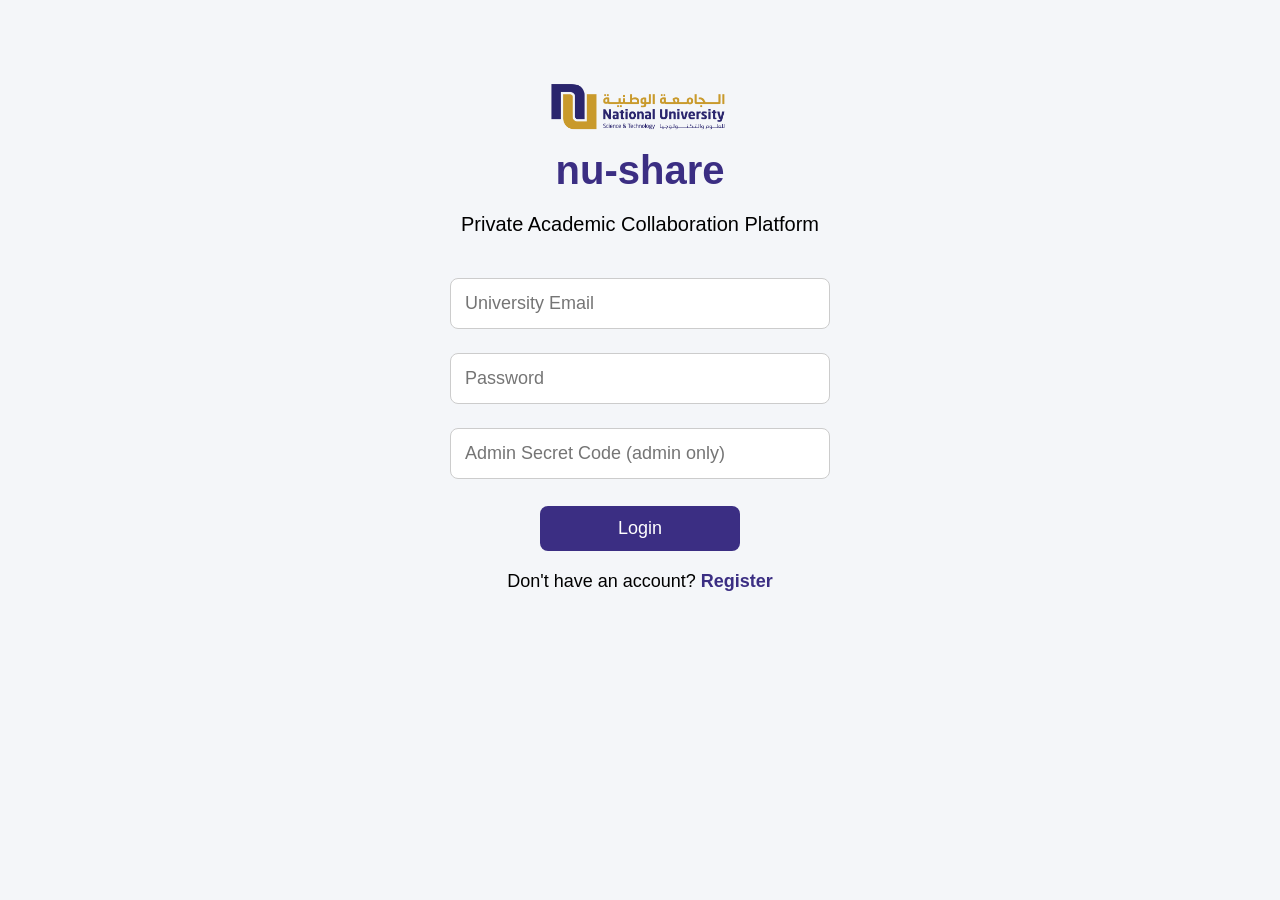
<file: index.html>
<!DOCTYPE html>
<html lang="en">
<head>
<meta charset="UTF-8">
<title>NU Share Dashboard</title>
<meta name="viewport" content="width=device-width, initial-scale=1.0">
<meta name="apple-mobile-web-app-capable" content="yes">
<meta name="apple-mobile-web-app-title" content="NU Share">
<link rel="apple-touch-icon" href="images/icon.png">
<link rel="stylesheet" href="style.css">
</head>
<body onload="initUser(); checkAdmin(); loadTheme(); loadNotif();">

<div class="topbar">
    <div class="left-side">
        <div class="profile">
            <img src="images/profile.png" class="avatar" alt="User">
            <div class="user-info">
                <div id="username"></div>
                <div id="role"></div>
            </div>
        </div>
        <div class="notif" onclick="go('notifications.html')">🔔 <span id="notifCount">0</span></div>
    </div>

    <div class="center-logo">
        <img src="images/nulogo.png" class="logo" alt="NU Logo">
    </div>

    <div class="right-side">
        <button class="dark-btn" type="button" onclick="toggleDarkMode()">🌙</button>
        <button class="logout-btn" type="button" onclick="logout()">🚪 Logout</button>
    </div>
</div>

<div class="container">
    <div class="title-box">
    <img src="images/icon.png" class="title-logo" alt="Logo">
    <h1>NU Share</h1>
</div>
    <div class="small">Welcome to Student Platform</div>

    <div class="card" onclick="openPage('NU-Share.html')">🎒 NU Share</div>
    <div class="card" onclick="openPage('announcements.html')">📢 Announcements</div>
    <div class="card" onclick="openPage('communities.html')">💬 Communities</div>
    <div class="card" onclick="openPage('needhelp.html')">📚 Need Help</div>
    <div class="card" onclick="openPage('knowledge.html')">📘 Knowledge</div>
    <div class="card" onclick="openPage('location.html')">📍 Location</div>
    <div class="card" onclick="openPage('seniors.html')">🎓 Senior Students Advice</div>
    

    <div class="card" id="adminPanel" style="display:none;" onclick="openPage('admin.html')">
        ⚙️ Admin Panel
    </div>
</div>

<div class="bottom-nav">
    <a href="index.html">🏠<span>Home</span></a>
    <a href="needhelp.html">📚<span>Help</span></a>
    <a href="NU-Share.html">🎒<span>Items</span></a>
    <a href="communities.html">💬<span>Chat</span></a>
    <a href="profile.html">👤<span>Profile</span></a>
</div>

<script src="script.js"></script>
</body>
</html>
</file>
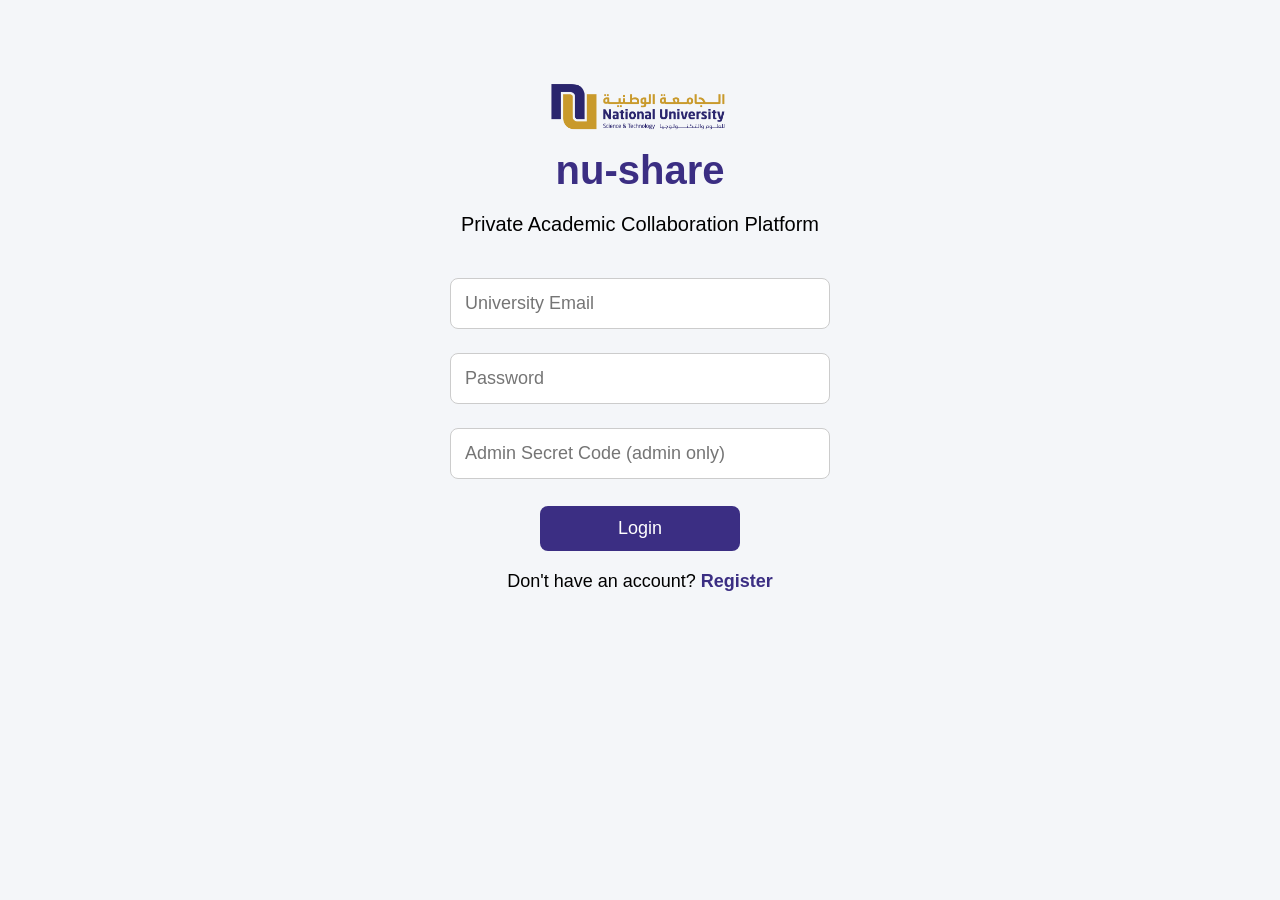
<file: admin.html>
<!DOCTYPE html>
<html lang="en">
<head>
<meta charset="UTF-8">
<meta name="viewport" content="width=device-width, initial-scale=1.0">
<title>Admin Panel</title>
<link rel="stylesheet" href="style.css">
</head>
<body onload="loadAdmin(); loadTheme();">

<div class="topbar">
    <div class="left-side">
        <div class="profile">
            <img src="images/profile.png" class="avatar" alt="Admin Avatar">
            <div class="user-info">
                <div id="username"></div>
                <div id="role"></div>
            </div>
        </div>
    </div>

    <div class="center-logo">
        <img src="images/nulogo.png" class="logo" alt="NU Logo">
    </div>

    <div class="right-side">
        <button class="logout-btn" type="button" onclick="logout()">🚪 Logout</button>
    </div>
</div>

<div class="container">
    <h1>🛡 Admin Panel</h1>
    <p id="adminName"></p>

    <h3>Users</h3>
    <div id="usersList"></div>
</div>

<div class="bottom-nav">
    <a href="index.html">🏠<span>Home</span></a>
    <a href="needhelp.html">📚<span>Help</span></a>
    <a href="NU-Share.html">🎒<span>Items</span></a>
    <a href="communities.html">💬<span>Chat</span></a>
    <a href="profile.html">👤<span>Profile</span></a>
</div>

<script src="script.js"></script>
</body>
</html>
</file>
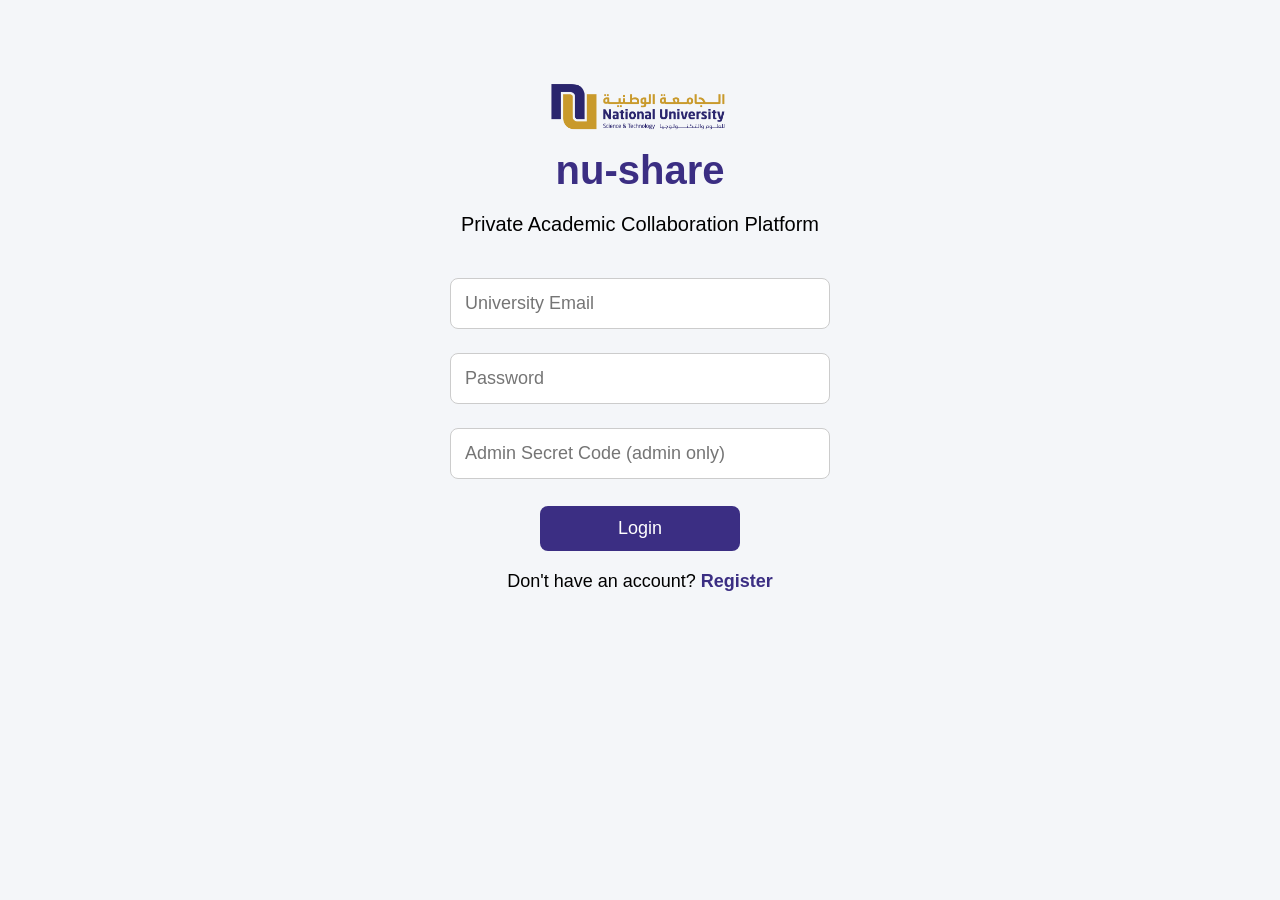
<file: announcements.html>
<!DOCTYPE html>
<html lang="en">
<head>
<meta charset="UTF-8">
<meta name="viewport" content="width=device-width, initial-scale=1.0">
<title>Announcements</title>
<link rel="stylesheet" href="style.css">
</head>
<body onload="initAnnouncements(); loadTheme(); loadNotif();">

<div class="topbar">
    <div class="left-side">
        <div class="profile">
            <img src="images/profile.png" class="avatar" alt="User">
            <div class="user-info">
                <div id="username"></div>
                <div id="role"></div>
            </div>
        </div>
        <div class="notif" onclick="go('notifications.html')">🔔 <span id="notifCount">0</span></div>
    </div>

    <div class="center-logo">
        <img src="images/nulogo.png" class="logo" alt="NU Logo">
    </div>

    <div class="right-side">
        <button class="logout-btn" type="button" onclick="logout()">🚪 Logout</button>
    </div>
</div>

<div class="notify" id="notify"></div>

<div class="container">
    <h2>📢 Announcements</h2>

    <div class="actions" style="justify-content:center;">
        <button type="button" onclick="setFilter('all')">All</button>
        <button type="button" onclick="setFilter('exam')">📚 Exam</button>
        <button type="button" onclick="setFilter('event')">🎉 Event</button>
        <button type="button" onclick="setFilter('important')">⚠ Important</button>
    </div>

    <div class="box">
        <input id="text" placeholder="Write announcement...">
        <select id="type">
            <option value="exam">📚 Exam</option>
            <option value="event">🎉 Event</option>
            <option value="important">⚠ Important</option>
        </select>
        <button type="button" onclick="addAnnouncement()">Post</button>
    </div>

    <div id="list"></div>
</div>

<div class="bottom-nav">
    <a href="index.html">🏠<span>Home</span></a>
    <a href="needhelp.html">📚<span>Help</span></a>
    <a href="NU-Share.html">🎒<span>Items</span></a>
    <a href="communities.html">💬<span>Chat</span></a>
    <a href="profile.html">👤<span>Profile</span></a>
</div>

<script src="script.js"></script>
<script>
let currentFilter = "all";

function initAnnouncements() {
    let user = requireUser();
    if (!user) return;

    document.getElementById("username").innerText = user.name;
    document.getElementById("role").innerText = user.role;
    displayAnnouncements();
}

function showNotify(msg) {
    let n = document.getElementById("notify");
    n.innerText = msg;
    n.style.display = "block";

    setTimeout(function() {
        n.style.display = "none";
    }, 2500);
}

function addAnnouncement() {
    let user = getCurrentUser();

    if (!user || user.role !== "admin") {
        alert("Only admin can post announcements!");
        return;
    }

    let text = document.getElementById("text").value.trim();
    let type = document.getElementById("type").value;

    if (text === "") {
        alert("Please write announcement!");
        return;
    }

    let arr = JSON.parse(localStorage.getItem("ann")) || [];

    arr.unshift({
        text: text,
        type: type,
        user: user.name,
        time: new Date().toLocaleString()
    });

    localStorage.setItem("ann", JSON.stringify(arr));
    addNotification("New announcement added");
    document.getElementById("text").value = "";
    showNotify("📢 New announcement added!");
    displayAnnouncements();
}

function displayAnnouncements() {
    let arr = JSON.parse(localStorage.getItem("ann")) || [];
    let list = document.getElementById("list");
    let user = getCurrentUser();

    list.innerHTML = "";

    let filtered = arr.filter(function(a) {
        return currentFilter === "all" ? true : a.type === currentFilter;
    });

    if (filtered.length === 0) {
        list.innerHTML = `<div class="empty-msg">No announcements found.</div>`;
        return;
    }

    filtered.forEach(function(a) {
        let originalIndex = arr.indexOf(a);
        let tagText = a.type === "exam" ? "📚 Exam" : a.type === "event" ? "🎉 Event" : "⚠ Important";

        list.innerHTML += `
            <div class="announcement-card">
                <span class="tag ${a.type}">${tagText}</span>
                <div><b>${a.user}</b></div>
                <div class="meta">${a.time}</div>
                <p>${a.text}</p>
                ${(a.user === user.name || user.role === "admin") ? `<div class="actions"><button type="button" class="delete-btn" onclick="deleteAnnouncement(${originalIndex})">Delete</button></div>` : ""}
            </div>
        `;
    });
}

function deleteAnnouncement(i) {
    let arr = JSON.parse(localStorage.getItem("ann")) || [];
    let user = getCurrentUser();

    if (arr[i].user !== user.name && user.role !== "admin") {
        alert("Access denied!");
        return;
    }

    arr.splice(i, 1);
    localStorage.setItem("ann", JSON.stringify(arr));
    showNotify("Deleted successfully");
    displayAnnouncements();
}

function setFilter(type) {
    currentFilter = type;
    displayAnnouncements();
}
</script>
</body>
</html>
</file>
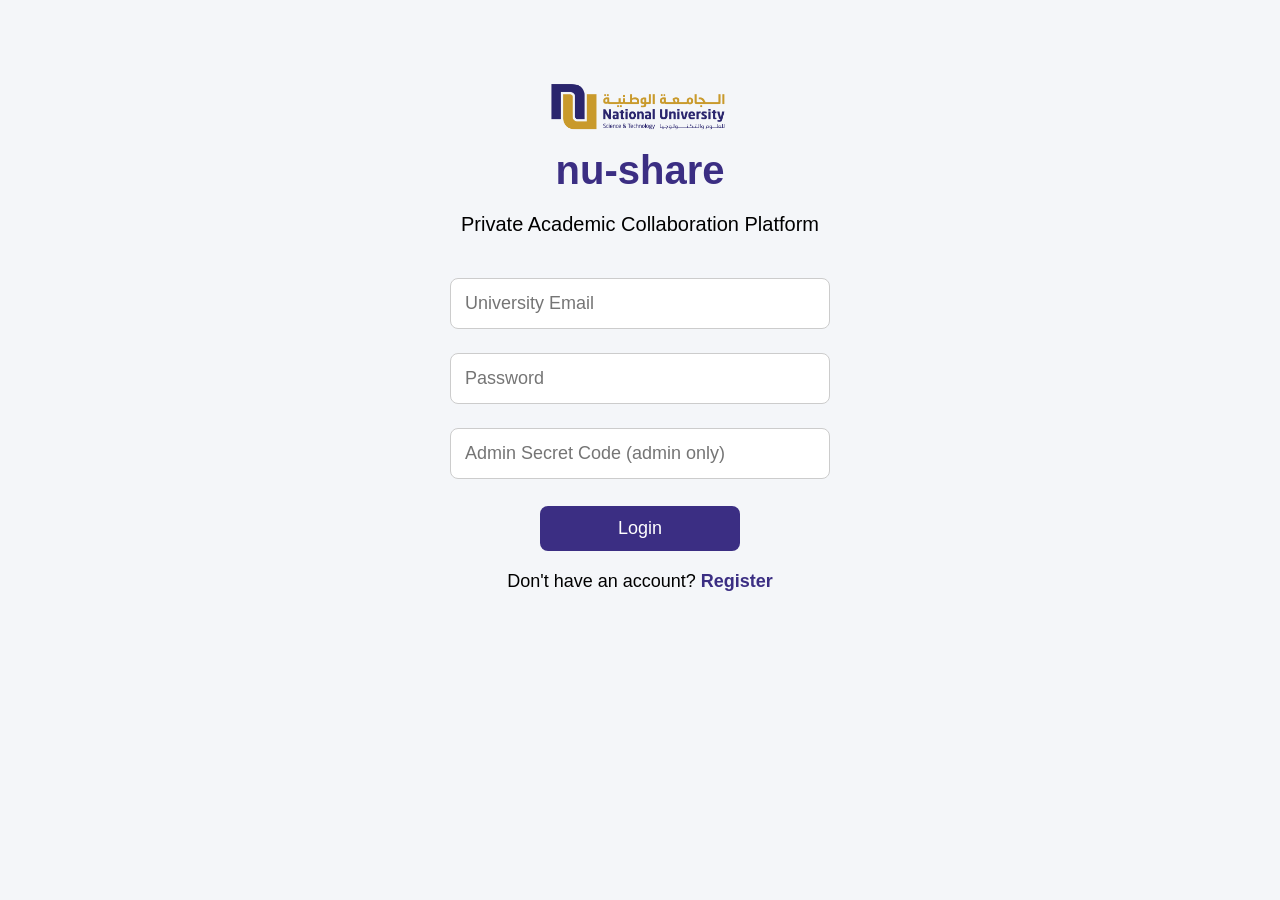
<file: communities.html>
<!DOCTYPE html>
<html lang="en">
<head>
<meta charset="UTF-8">
<meta name="viewport" content="width=device-width, initial-scale=1.0">
<title>Communities</title>
<link rel="stylesheet" href="style.css">
</head>
<body onload="initCommunities(); loadTheme(); loadNotif();">

<div class="topbar">
    <div class="left-side">
        <div class="profile">
            <img src="images/profile.png" class="avatar" alt="User Avatar">
            <div class="user-info">
                <div id="username"></div>
                <div id="role"></div>
            </div>
        </div>
        <div class="notif" onclick="go('notifications.html')">🔔 <span id="notifCount">0</span></div>
    </div>
    <div class="center-logo">
        <img src="images/nulogo.png" class="logo" alt="NU Logo">
    </div>
    <div class="right-side">
        <button class="logout-btn" onclick="logout()">🚪 Logout</button>
    </div>
</div>

<div class="container">
    <h2>💬 Communities</h2>
    <div class="community-list">
        <div class="group" onclick="openCommunity('ITMB')">📘 ITMB</div>
        <div class="group" onclick="openCommunity('Engineering')">⚙️ Engineering</div>
        <div class="group" onclick="openCommunity('AI')">🤖 Artificial Intelligence - AI</div>
    </div>
</div>

<div class="bottom-nav">
    <a href="index.html">🏠<span>Home</span></a>
    <a href="needhelp.html">📚<span>Help</span></a>
    <a href="NU-Share.html">🎒<span>Items</span></a>
    <a href="communities.html">💬<span>Chat</span></a>
    <a href="profile.html">👤<span>Profile</span></a>
</div>

<script src="script.js"></script>
<script>
function initCommunities() {
    let user = requireUser();
    if (!user) return;
    document.getElementById("username").innerText = user.name;
    document.getElementById("role").innerText = user.role;
}

function openCommunity(name) {
    localStorage.setItem("community", name);
    window.location.href = "community.html";
}
</script>
</body>
</html>
</file>
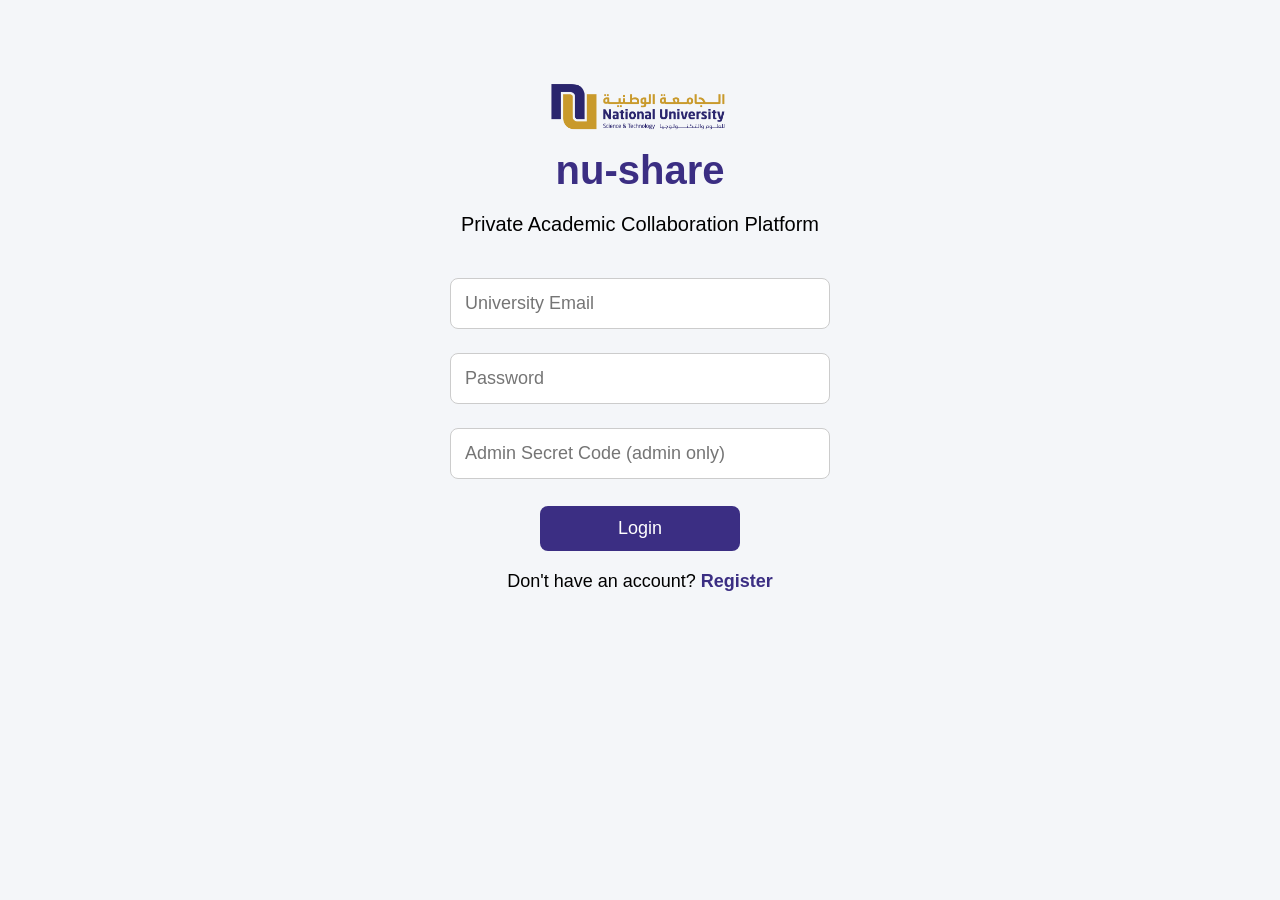
<file: community.html>
<!DOCTYPE html>
<html lang="en">
<head>
<meta charset="UTF-8">
<meta name="viewport" content="width=device-width, initial-scale=1.0">
<title>Community Chat</title>
<link rel="stylesheet" href="style.css">
</head>
<body onload="initCommunity(); loadTheme();">

<div class="topbar">
    <div class="left-side">
        <div class="profile">
            <img src="images/profile.png" class="avatar" alt="User Avatar">
            <div class="user-info">
                <div id="username"></div>
                <div id="role"></div>
            </div>
        </div>
    </div>

    <div class="center-logo">
        <img src="images/nulogo.png" class="logo" alt="NU Logo">
    </div>

    <div class="right-side">
        <button class="logout-btn" type="button" onclick="logout()">🚪 Logout</button>
    </div>
</div>

<div class="container" style="padding-bottom:150px;">
    <h2 id="title"></h2>
    <div id="chat"></div>
</div>

<div class="chat-input-bar">
    <input id="msg" placeholder="Write message...">
    <button type="button" onclick="sendMessage()">Send</button>
</div>

<div class="bottom-nav">
    <a href="index.html">🏠<span>Home</span></a>
    <a href="needhelp.html">📚<span>Help</span></a>
    <a href="NU-Share.html">🎒<span>Items</span></a>
    <a href="communities.html">💬<span>Chat</span></a>
    <a href="profile.html">👤<span>Profile</span></a>
</div>

<script src="script.js"></script>
<script>
let community = "";
let replyIndex = null;

function initCommunity() {
    let user = requireUser();
    if (!user) return;

    community = localStorage.getItem("community");

    if (!community) {
        alert("No community selected!");
        window.location.href = "communities.html";
        return;
    }

    document.getElementById("username").innerText = user.name;
    document.getElementById("role").innerText = user.role;
    document.getElementById("title").innerText = community + " Community";

    displayMessages();
}

function sendMessage() {
    let msgInput = document.getElementById("msg");
    let text = msgInput.value.trim();
    if (text === "") return;

    let user = getCurrentUser();
    let msgs = JSON.parse(localStorage.getItem(community)) || [];

    msgs.push({
        user: user.name,
        text: text,
        time: new Date().toLocaleString(),
        likes: 0,
        reply: replyIndex !== null ? msgs[replyIndex].text : null
    });

    replyIndex = null;
    localStorage.setItem(community, JSON.stringify(msgs));
    msgInput.value = "";
    displayMessages();
}

function displayMessages() {
    let msgs = JSON.parse(localStorage.getItem(community)) || [];
    let chat = document.getElementById("chat");
    let user = getCurrentUser();

    chat.innerHTML = "";

    if (msgs.length === 0) {
        chat.innerHTML = `<div class="empty-msg">No messages yet.</div>`;
        return;
    }

    msgs.forEach(function(m, i) {
        chat.innerHTML += `
            <div class="msg">
                ${m.reply ? `<div class="meta" style="color:yellow;">↪ Reply: ${m.reply}</div>` : ""}
                <b>${m.user}</b>
                <div class="meta">${m.time}</div>
                <div>${m.text}</div>
                <div>❤️ ${m.likes}</div>

                <div class="actions">
                    <button type="button" onclick="likeMessage(${i})">Like</button>
                    <button type="button" onclick="replyMessage(${i})">Reply</button>
                    ${(m.user === user.name || user.role === "admin") ? `<button type="button" onclick="editMessage(${i})">Edit</button>` : ""}
                    ${(m.user === user.name || user.role === "admin") ? `<button type="button" class="delete-btn" onclick="deleteMessage(${i})">Delete</button>` : ""}
                </div>
            </div>
        `;
    });
}

function likeMessage(i) {
    let msgs = JSON.parse(localStorage.getItem(community)) || [];
    msgs[i].likes++;
    localStorage.setItem(community, JSON.stringify(msgs));
    displayMessages();
}

function deleteMessage(i) {
    let msgs = JSON.parse(localStorage.getItem(community)) || [];
    let user = getCurrentUser();

    if (msgs[i].user !== user.name && user.role !== "admin") {
        alert("Access denied!");
        return;
    }

    msgs.splice(i, 1);
    localStorage.setItem(community, JSON.stringify(msgs));
    displayMessages();
}

function editMessage(i) {
    let msgs = JSON.parse(localStorage.getItem(community)) || [];
    let user = getCurrentUser();

    if (msgs[i].user !== user.name && user.role !== "admin") {
        alert("Access denied!");
        return;
    }

    let newText = prompt("Edit message:", msgs[i].text);

    if (newText && newText.trim() !== "") {
        msgs[i].text = newText.trim();
        localStorage.setItem(community, JSON.stringify(msgs));
        displayMessages();
    }
}

function replyMessage(i) {
    let msgs = JSON.parse(localStorage.getItem(community)) || [];
    replyIndex = i;
    alert("Replying to: " + msgs[i].text);
}
</script>
</body>
</html>
</file>
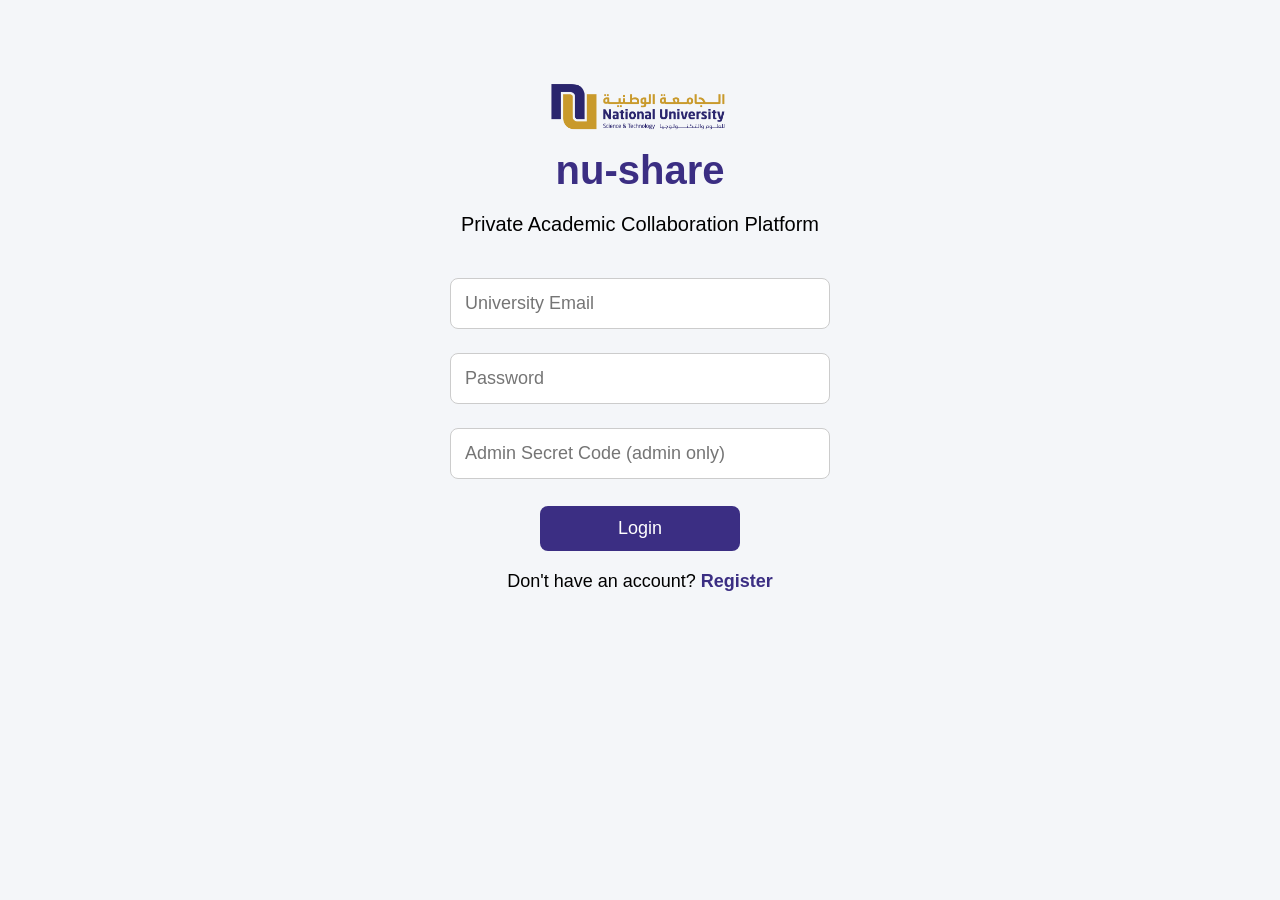
<file: knowledge.html>
<!DOCTYPE html>
<html lang="en">
<head>
<meta charset="UTF-8">
<meta name="viewport" content="width=device-width, initial-scale=1.0">
<title>Knowledge Sharing</title>
<link rel="stylesheet" href="style.css">
</head>
<body onload="initKnowledgePage(); loadTheme(); loadNotif();">

<div class="topbar">
    <div class="left-side">
        <div class="profile">
            <img src="images/profile.png" class="avatar" alt="User">
            <div class="user-info">
                <div id="username"></div>
                <div id="role"></div>
            </div>
        </div>
        <div class="notif" onclick="go('notifications.html')">🔔 <span id="notifCount">0</span></div>
    </div>

    <div class="center-logo">
        <img src="images/nulogo.png" class="logo" alt="Logo">
    </div>

    <div class="right-side">
        <button class="logout-btn" type="button" onclick="logout()">🚪 Logout</button>
    </div>
</div>

<div class="container">
    <h2>🤝 Knowledge Sharing</h2>

    <div class="box">
        <input type="text" id="title" placeholder="Share notes or subject name">
        <input type="file" id="fileInput">
        <button type="button" onclick="addKnowledgeItem()">Share</button>
    </div>

    <div id="list"></div>
</div>

<div class="bottom-nav">
    <a href="index.html">🏠<span>Home</span></a>
    <a href="needhelp.html">📚<span>Help</span></a>
    <a href="NU-Share.html">🎒<span>Items</span></a>
    <a href="communities.html">💬<span>Chat</span></a>
    <a href="profile.html">👤<span>Profile</span></a>
</div>

<script src="script.js"></script>
<script>
let fileData = "";
let fileName = "";

function initKnowledgePage() {
    let user = requireUser();
    if (!user) return;

    document.getElementById("username").innerText = user.name;
    document.getElementById("role").innerText = user.role;

    document.getElementById("fileInput").addEventListener("change", function(e) {
        let file = e.target.files[0];
        if (!file) return;

        fileName = file.name;

        let reader = new FileReader();
        reader.onload = function() {
            fileData = reader.result;
        };
        reader.readAsDataURL(file);
    });

    displayKnowledgeItems();
}

function addKnowledgeItem() {
    let title = document.getElementById("title").value.trim();

    if (title === "" || !fileData) {
        alert("Please enter title and choose a file!");
        return;
    }

    let user = getCurrentUser();
    let items = JSON.parse(localStorage.getItem("knowledge")) || [];

    items.unshift({
        title: title,
        file: fileData,
        name: fileName,
        user: user.name,
        time: new Date().toLocaleString()
    });

    localStorage.setItem("knowledge", JSON.stringify(items));
    addNotification("New knowledge file shared");
    document.getElementById("title").value = "";
    document.getElementById("fileInput").value = "";
    fileData = "";
    fileName = "";
    displayKnowledgeItems();
}

function displayKnowledgeItems() {
    let items = JSON.parse(localStorage.getItem("knowledge")) || [];
    let user = getCurrentUser();
    let list = document.getElementById("list");

    list.innerHTML = "";

    if (items.length === 0) {
        list.innerHTML = `<div class="empty-msg">No shared files yet.</div>`;
        return;
    }

    items.forEach(function(item, i) {
        list.innerHTML += `
            <div class="knowledge-item">
                <div><b>📚 ${item.title}</b></div>
                <div class="meta">
                    👤 ${item.user}<br>
                    🕒 ${item.time}<br>
                    📄 ${item.name}
                </div>
                <a class="file-link" href="${item.file}" download="${item.name}">📂 Download File</a>
                ${(item.user === user.name || user.role === "admin") ? `<div class="actions"><button type="button" class="delete-btn" onclick="deleteKnowledgeFile(${i})">Delete</button></div>` : ""}
            </div>
        `;
    });
}

function deleteKnowledgeFile(i) {
    let items = JSON.parse(localStorage.getItem("knowledge")) || [];
    let user = getCurrentUser();

    if (items[i].user !== user.name && user.role !== "admin") {
        alert("Access denied!");
        return;
    }

    items.splice(i, 1);
    localStorage.setItem("knowledge", JSON.stringify(items));
    displayKnowledgeItems();
}
</script>
</body>
</html>
</file>
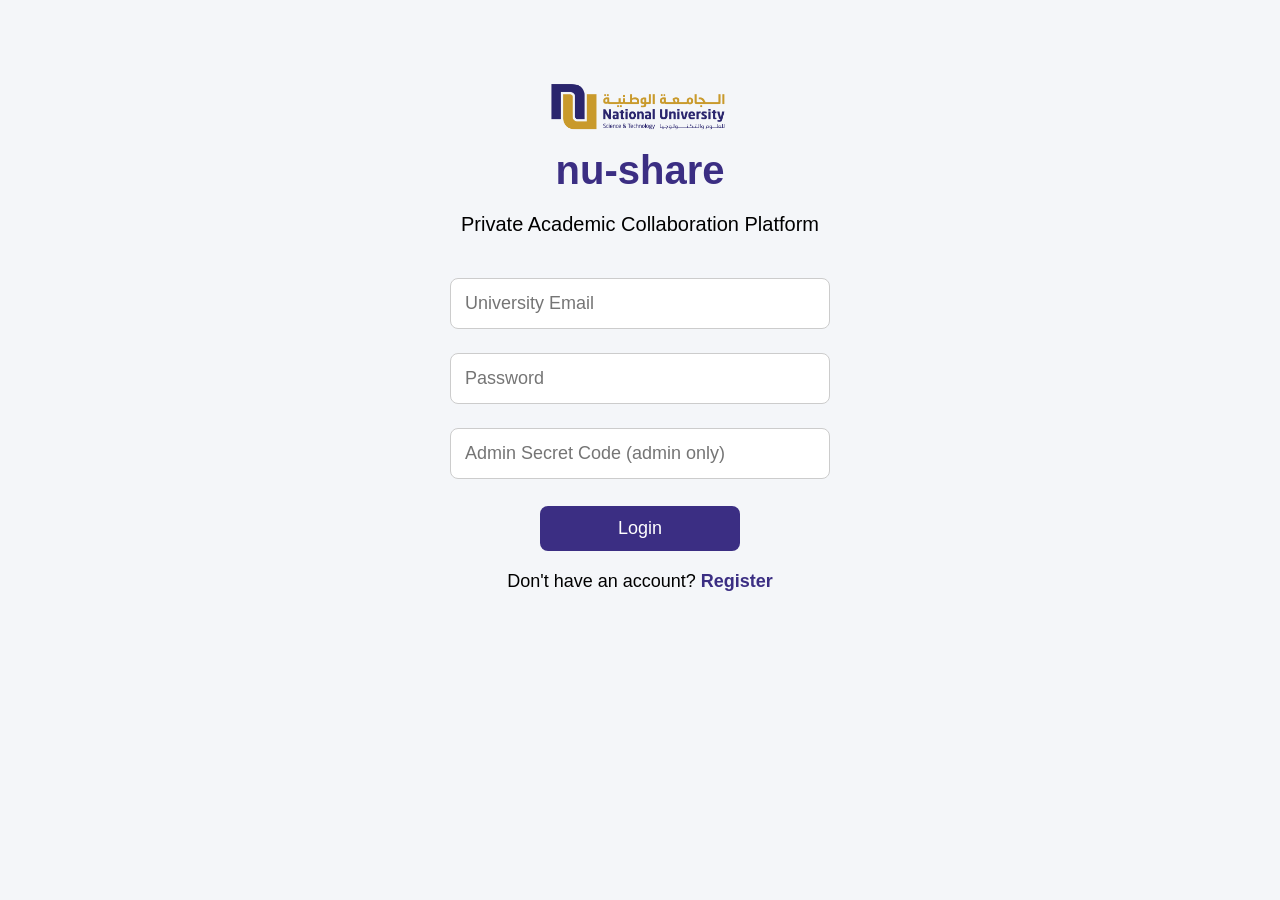
<file: location.html>
<!DOCTYPE html>
<html lang="en">
<head>
<meta charset="UTF-8">
<meta name="viewport" content="width=device-width, initial-scale=1.0">
<title>NU Share - Location</title>
<link rel="stylesheet" href="style.css">
</head>
<body onload="initLocationPage(); loadTheme();">

<div class="topbar">
    <div class="left-side">
        <div class="profile">
            <img src="images/profile.png" class="avatar" alt="User Avatar">
            <div class="user-info">
                <div id="username"></div>
                <div id="role"></div>
            </div>
        </div>
    </div>
    <div class="center-logo">
        <img src="images/nulogo.png" class="logo" alt="NU Logo">
    </div>
    <div class="right-side">
        <button class="logout-btn" onclick="logout()">🚪 Logout</button>
    </div>
</div>

<div class="container">
    <h2>📍 University Location</h2>

    <div class="location-card">
        <h3>🏫 National University</h3>
        <iframe
            src="https://www.google.com/maps?q=National%20University%20of%20Science%20and%20Technology%20Oman&output=embed"
            style="width:100%; height:300px; border:none; border-radius:15px; margin-top:10px;">
        </iframe>
        <div class="actions">
            <button onclick="openMap()">📍 Open in Google Maps</button>
        </div>
    </div>
</div>

<div class="bottom-nav">
    <a href="index.html">🏠<span>Home</span></a>
    <a href="needhelp.html">📚<span>Help</span></a>
    <a href="NU-Share.html">🎒<span>Items</span></a>
    <a href="communities.html">💬<span>Chat</span></a>
    <a href="profile.html">👤<span>Profile</span></a>
</div>

<script src="script.js"></script>
<script>
function initLocationPage() {
    let user = requireUser();
    if (!user) return;
    document.getElementById("username").innerText = user.name;
    document.getElementById("role").innerText = user.role;
}

function openMap() {
    window.open("https://www.google.com/maps?q=National+University+of+Science+and+Technology+Oman");
}
</script>
</body>
</html>
</file>
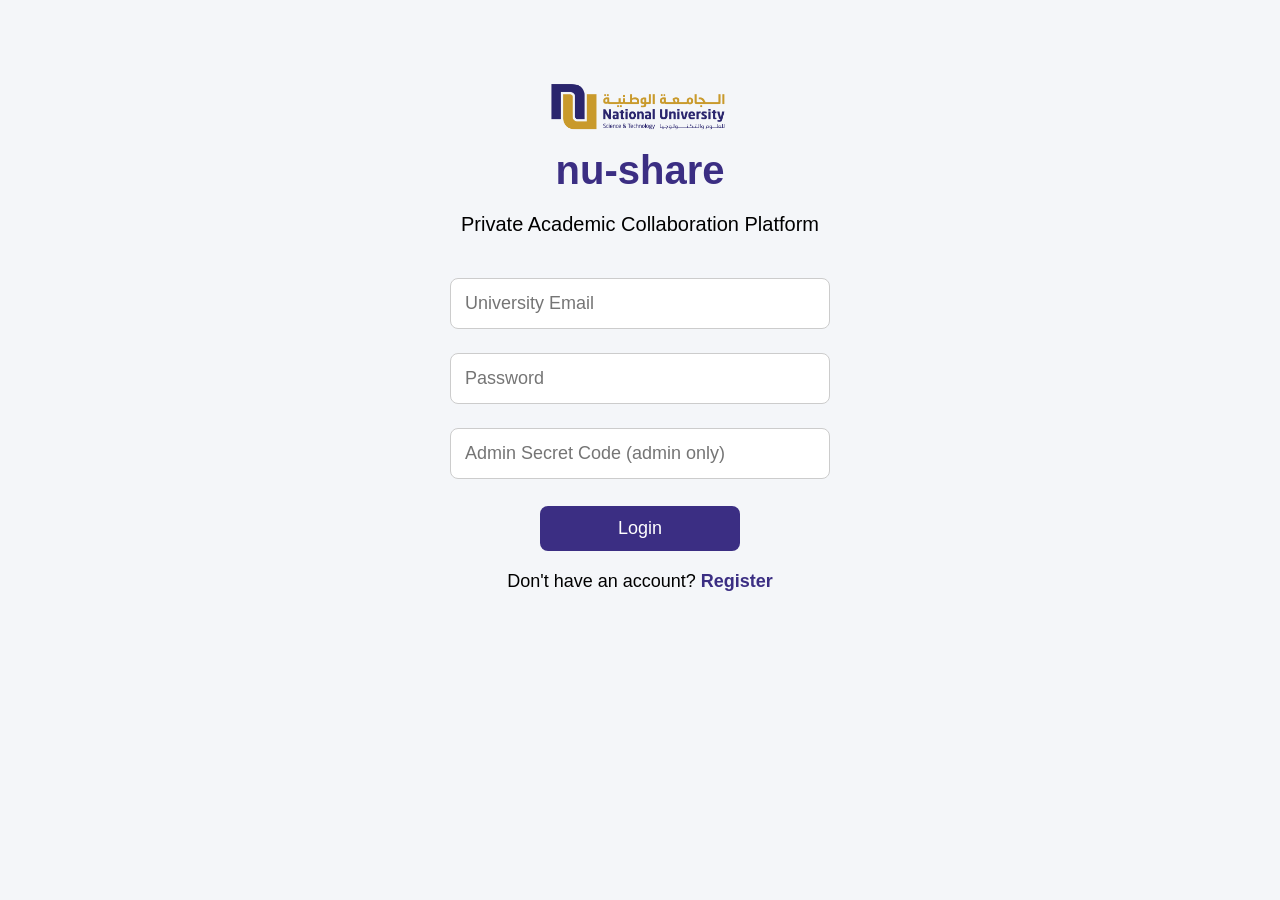
<file: login.html>
<!DOCTYPE html>
<html lang="en">
<head>
<meta charset="UTF-8">
<meta name="viewport" content="width=device-width, initial-scale=1.0">
<title>NU-Share Login</title>
<meta name="apple-mobile-web-app-capable" content="yes">
<meta name="apple-mobile-web-app-title" content="NU Share">
<link rel="apple-touch-icon" href="images/icon.png">
<link rel="stylesheet" href="auth.css">
</head>
<body>

<div class="container">
    <img src="images/nulogo.png" class="logo" alt="Logo">

    <h1 class="title">nu-share</h1>
    <p class="subtitle">Private Academic Collaboration Platform</p>

    <div class="form-box">
        <input type="email" id="email" placeholder="University Email">
        <input type="password" id="password" placeholder="Password">

        <input type="password" id="adminCode" placeholder="Admin Secret Code (admin only)">

        <button type="button" onclick="login()">Login</button>
    </div>

    <p class="register">
        Don't have an account?
        <a href="register.html">Register</a>
    </p>
</div>

<script src="script.js"></script>
</body>
</html>
</file>
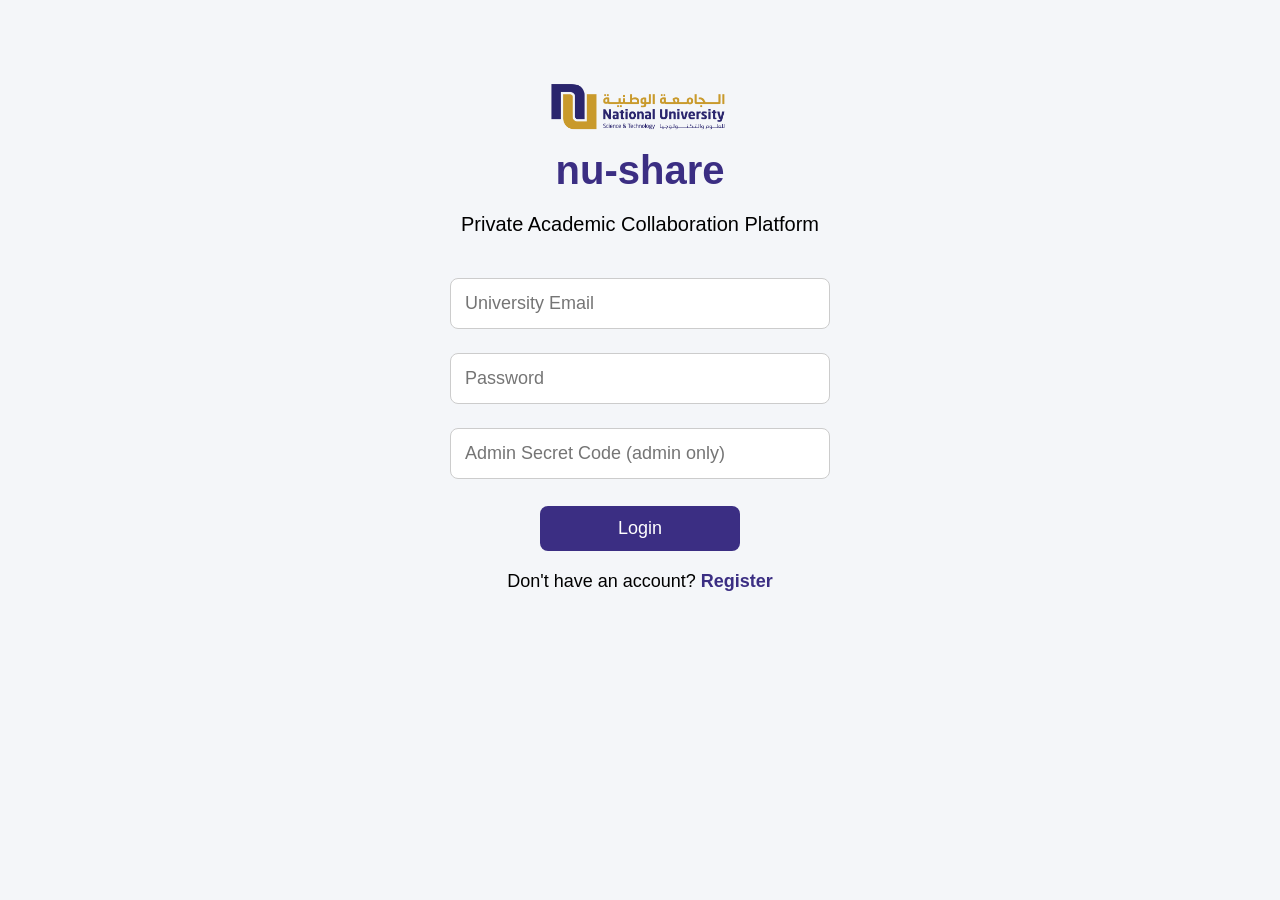
<file: needhelp.html>
<!DOCTYPE html>
<html lang="en">
<head>
<meta charset="UTF-8">
<meta name="viewport" content="width=device-width, initial-scale=1.0">
<title>Need Help</title>
<link rel="stylesheet" href="style.css">
</head>
<body onload="initNeedHelp(); loadTheme(); loadNotif();">

<div class="topbar">
    <div class="left-side">
        <div class="profile">
            <img src="images/profile.png" class="avatar" alt="User">
            <div class="user-info">
                <div id="username"></div>
                <div id="role"></div>
            </div>
        </div>
        <div class="notif" onclick="go('notifications.html')">🔔 <span id="notifCount">0</span></div>
    </div>

    <div class="center-logo">
        <img src="images/nulogo.png" class="logo" alt="Logo">
    </div>

    <div class="right-side">
        <button class="logout-btn" type="button" onclick="logout()">🚪 Logout</button>
    </div>
</div>

<div class="container">
    <h2>📚 Need Help</h2>

    <div class="box">
        <input id="postInput" placeholder="What do you need help with?">
        <button type="button" onclick="addPost()">Post</button>
    </div>

    <div id="posts"></div>
</div>

<div class="bottom-nav">
    <a href="index.html">🏠<span>Home</span></a>
    <a href="needhelp.html">📚<span>Help</span></a>
    <a href="NU-Share.html">🎒<span>Items</span></a>
    <a href="communities.html">💬<span>Chat</span></a>
    <a href="profile.html">👤<span>Profile</span></a>
</div>

<script src="script.js"></script>
<script>
function initNeedHelp() {
    let user = requireUser();
    if (!user) return;

    document.getElementById("username").innerText = user.name;
    document.getElementById("role").innerText = user.role;

    displayPosts();
}

function addPost() {
    let input = document.getElementById("postInput");
    let text = input.value.trim();

    if (text === "") {
        alert("Please write something first!");
        return;
    }

    let user = getCurrentUser();
    let posts = JSON.parse(localStorage.getItem("posts")) || [];

    posts.unshift({
        text: text,
        likes: 0,
        user: user.name,
        time: new Date().toLocaleString(),
        comments: []
    });

    localStorage.setItem("posts", JSON.stringify(posts));
    addNotification("New help post added");
    input.value = "";
    displayPosts();
}

function displayPosts() {
    let posts = JSON.parse(localStorage.getItem("posts")) || [];
    let container = document.getElementById("posts");
    let currentUser = getCurrentUser();

    container.innerHTML = "";

    if (posts.length === 0) {
        container.innerHTML = `<div class="empty-msg">No posts yet.</div>`;
        return;
    }

    posts.forEach(function(p, i) {
        let commentsHTML = "";

        p.comments.forEach(function(c) {
            commentsHTML += `<div class="meta">💬 <b>${c.user}</b>: ${c.text}</div>`;
        });

        container.innerHTML += `
            <div class="post">
                <div><b>${p.user}</b></div>
                <div class="time">${p.time}</div>
                <p>${p.text}</p>
                <div>❤️ ${p.likes}</div>

                <div class="actions">
                    <button type="button" class="like" onclick="likePost(${i})">Like</button>
                    ${(p.user === currentUser.name || currentUser.role === "admin") ? `<button type="button" class="delete-btn" onclick="deletePost(${i})">Delete</button>` : ""}
                </div>

                <div class="actions">
                    <input id="c-${i}" placeholder="Write comment">
                    <button type="button" onclick="addComment(${i})">Send</button>
                </div>

                ${commentsHTML}
            </div>
        `;
    });
}

function likePost(i) {
    let posts = JSON.parse(localStorage.getItem("posts")) || [];
    posts[i].likes++;
    localStorage.setItem("posts", JSON.stringify(posts));
    displayPosts();
}

function deletePost(i) {
    let posts = JSON.parse(localStorage.getItem("posts")) || [];
    let user = getCurrentUser();

    if (posts[i].user !== user.name && user.role !== "admin") {
        alert("Access denied!");
        return;
    }

    posts.splice(i, 1);
    localStorage.setItem("posts", JSON.stringify(posts));
    displayPosts();
}

function addComment(i) {
    let input = document.getElementById("c-" + i);
    let text = input.value.trim();

    if (text === "") return;

    let posts = JSON.parse(localStorage.getItem("posts")) || [];
    let user = getCurrentUser();

    posts[i].comments.push({
        text: text,
        user: user.name
    });

    localStorage.setItem("posts", JSON.stringify(posts));
    input.value = "";
    displayPosts();
}
</script>
</body>
</html>
</file>
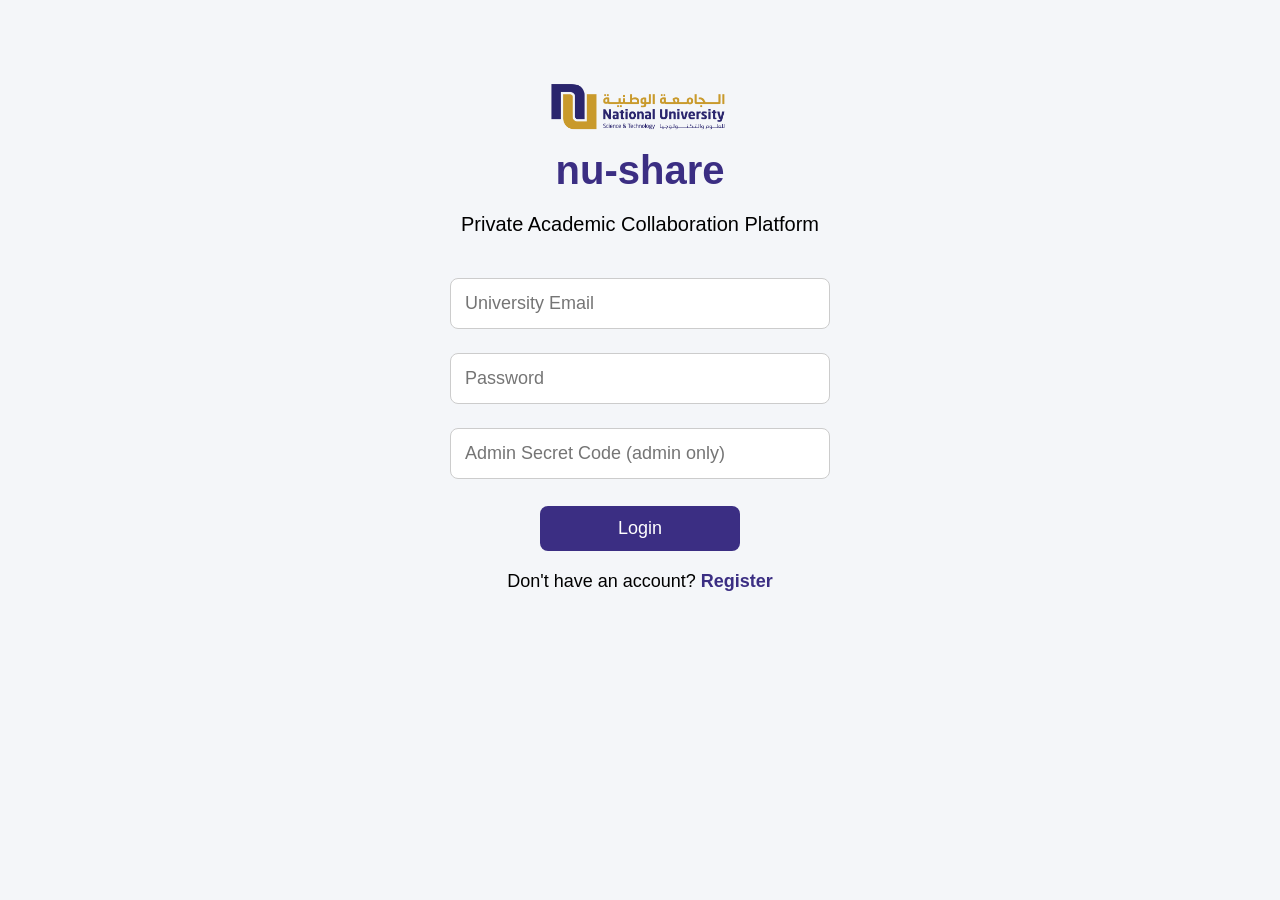
<file: notifications.html>
<!DOCTYPE html>
<html lang="en">
<head>
<meta charset="UTF-8">
<meta name="viewport" content="width=device-width, initial-scale=1.0">
<title>Notifications</title>
<link rel="stylesheet" href="style.css">
</head>
<body onload="initNotifications(); loadTheme();">

<div class="topbar">
    <div class="left-side">
        <div class="profile">
            <img src="images/profile.png" class="avatar" alt="User Avatar">
            <div class="user-info">
                <div id="username"></div>
                <div id="role"></div>
            </div>
        </div>
    </div>
    <div class="center-logo">
        <img src="images/nulogo.png" class="logo" alt="NU Logo">
    </div>
    <div class="right-side">
        <button class="logout-btn" onclick="logout()">🚪 Logout</button>
    </div>
</div>

<div class="container">
    <h2>🔔 Notifications</h2>
    <div id="list"></div>
</div>

<div class="bottom-nav">
    <a href="index.html">🏠<span>Home</span></a>
    <a href="needhelp.html">📚<span>Help</span></a>
    <a href="NU-Share.html">🎒<span>Items</span></a>
    <a href="communities.html">💬<span>Chat</span></a>
    <a href="profile.html">👤<span>Profile</span></a>
</div>

<script src="script.js"></script>
<script>
function initNotifications() {
    let user = requireUser();
    if (!user) return;

    document.getElementById("username").innerText = user.name;
    document.getElementById("role").innerText = user.role;

    let noti = JSON.parse(localStorage.getItem("notifications")) || [];
    let list = document.getElementById("list");
    list.innerHTML = "";

    if (noti.length === 0) {
        list.innerHTML = `<div class="empty-msg">No notifications yet.</div>`;
        return;
    }

    noti.forEach(function(n) {
        list.innerHTML += `<div class="notify-card">${n}</div>`;
    });
}
</script>
</body>
</html>
</file>
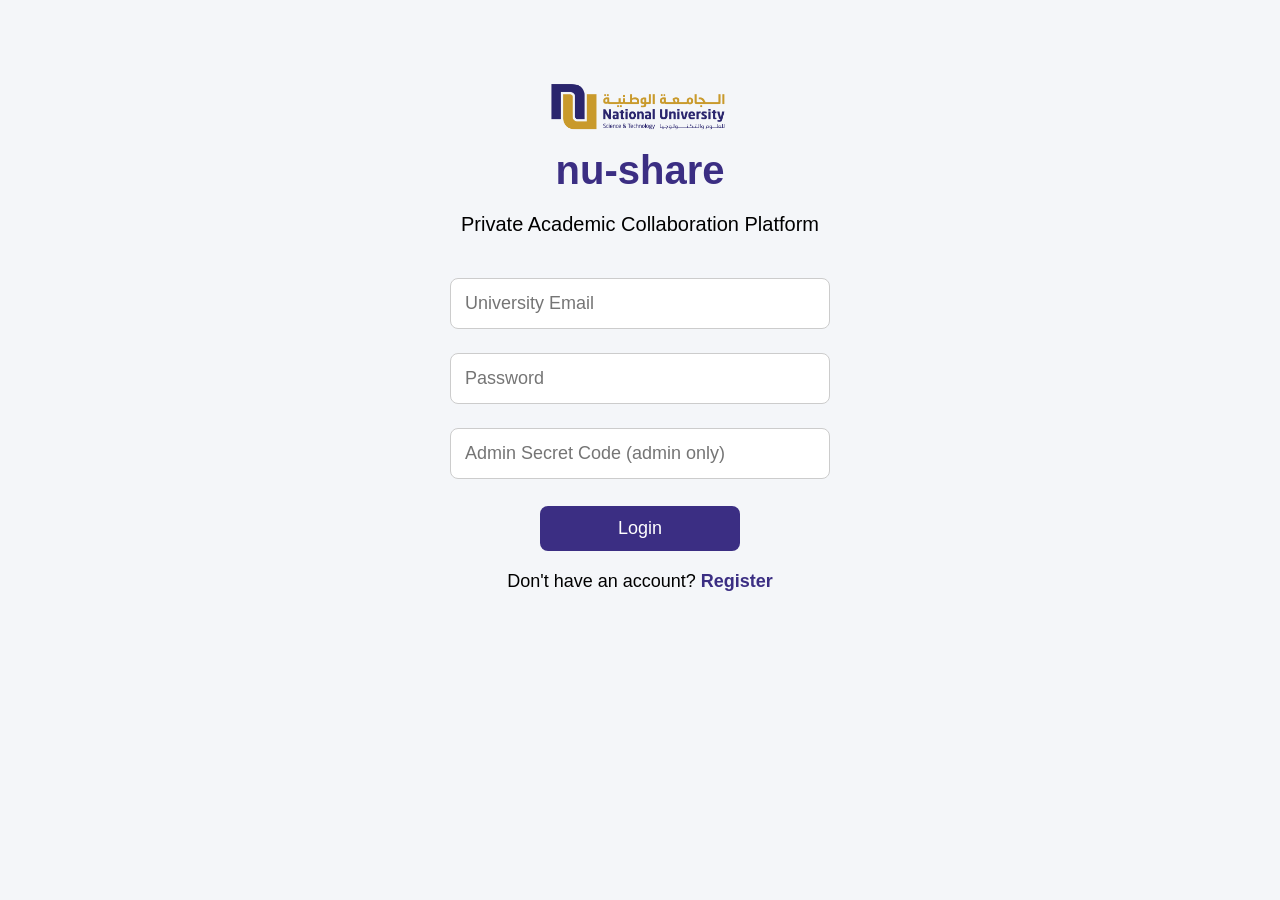
<file: NU-Share.html>
<!DOCTYPE html>
<html lang="en">
<head>
<meta charset="UTF-8">
<meta name="viewport" content="width=device-width, initial-scale=1.0">
<title>NU Share</title>
<link rel="stylesheet" href="style.css">
</head>
<body onload="initSharePage(); loadTheme(); loadNotif();">

<div class="topbar">
    <div class="left-side">
        <div class="profile">
            <img src="images/profile.png" class="avatar" alt="User">
            <div class="user-info">
                <div id="username"></div>
                <div id="role"></div>
            </div>
        </div>
        <div class="notif" onclick="go('notifications.html')">🔔 <span id="notifCount">0</span></div>
    </div>

    <div class="center-logo">
        <img src="images/nulogo.png" class="logo" alt="NU Logo">
    </div>

    <div class="right-side">
        <button class="logout-btn" type="button" onclick="logout()">🚪 Logout</button>
    </div>
</div>

<div id="popup" onclick="closePopup()">
    <img id="popupImg" alt="Popup">
</div>

<div class="container">
    <h2>🎒 NU Share</h2>

    <input id="search" placeholder="Search items..." onkeyup="displayItems()">

    <div class="box">
        <input id="title" placeholder="Item name">
        <input id="category" placeholder="Category (Tech / Books / Tools)">
        <input type="file" id="imgFile">
        <img id="preview" alt="Preview">
        <button type="button" onclick="addItem()">Share Item</button>
    </div>

    <div id="list" class="grid"></div>
</div>

<div class="bottom-nav">
    <a href="index.html">🏠<span>Home</span></a>
    <a href="needhelp.html">📚<span>Help</span></a>
    <a href="NU-Share.html">🎒<span>Items</span></a>
    <a href="communities.html">💬<span>Chat</span></a>
    <a href="profile.html">👤<span>Profile</span></a>
</div>

<script src="script.js"></script>
<script>
let selectedImage = null;

function initSharePage() {
    let user = requireUser();
    if (!user) return;

    document.getElementById("username").innerText = user.name;
    document.getElementById("role").innerText = user.role;

    document.getElementById("imgFile").addEventListener("change", function(e) {
        let file = e.target.files[0];
        if (!file) return;

        let reader = new FileReader();
        reader.onload = function() {
            selectedImage = reader.result;
            document.getElementById("preview").src = selectedImage;
            document.getElementById("preview").style.display = "block";
        };
        reader.readAsDataURL(file);
    });
localStorage.setItem("items", JSON.stringify([

    {
        title: "Calculator",
        img: "images/calculator.jpg",
        category: "Tools",
        status: "available",
        reservedBy: null,
        user: "Ahmed"
    },

    {
        title: "Engineering Tools",
        img: "images/engineering-tools.jpg",
        category: "Tools",
        status: "available",
        reservedBy: null,
        user: "Sara"
    },

    {
        title: "Study Files",
        img: "images/files.jpg",
        category: "Books",
        status: "available",
        reservedBy: null,
        user: "Mohammed"
    },

    {
        title: "Highlighter",
        img: "images/highlighter.jpg",
        category: "Stationery",
        status: "available",
        reservedBy: null,
        user: "Fatima"
    },

    {
        title: "Laptop Charger",
        img: "images/laptop-charger.jpg",
        category: "Electronics",
        status: "available",
        reservedBy: null,
        user: "Ali"
    },

    {
        title: "LG Laptop",
        img: "images/lg-laptop.jpg",
        category: "Electronics",
        status: "available",
        reservedBy: null,
        user: "Khalid"
    },

    {
        title: "HP Mouse",
        img: "images/mouse-usb-X900-hp.jpg",
        category: "Electronics",
        status: "available",
        reservedBy: null,
        user: "Noor"
    },

    {
        title: "Pens Set",
        img: "images/pens.jpg",
        category: "Stationery",
        status: "available",
        reservedBy: null,
        user: "Aisha"
    },

    {
        title: "Power Bank",
        img: "images/power-bank.jpg",
        category: "Electronics",
        status: "available",
        reservedBy: null,
        user: "Hassan"
    },

    {
        title: "Stapler",
        img: "images/stapler.jpg",
        category: "Stationery",
        status: "available",
        reservedBy: null,
        user: "Zain"
    },

    {
        title: "USB Flash Drive",
        img: "images/usb-flash.jpg",
        category: "Electronics",
        status: "available",
        reservedBy: null,
        user: "Omar"
    }

]));
    displayItems();
}

function addItem() {
    let title = document.getElementById("title").value.trim();
    let category = document.getElementById("category").value.trim();
    let preview = document.getElementById("preview");
    let imgFile = document.getElementById("imgFile");

    if (title === "" || !selectedImage) {
        alert("Please add item name and image!");
        return;
    }

    let items = JSON.parse(localStorage.getItem("items")) || [];
    let user = getCurrentUser();

    items.unshift({
        title: title,
        img: selectedImage,
        category: category || "General",
        status: "available",
        reservedBy: null,
        user: user.name
    });

    localStorage.setItem("items", JSON.stringify(items));
    addNotification("New item shared: " + title);

    document.getElementById("title").value = "";
    document.getElementById("category").value = "";
    selectedImage = null;
    preview.style.display = "none";
    imgFile.value = "";

    displayItems();
}

function displayItems() {
    let items = JSON.parse(localStorage.getItem("items")) || [];
    let keyword = document.getElementById("search").value.toLowerCase();
    let list = document.getElementById("list");
    let user = getCurrentUser();

    list.innerHTML = "";

    let filtered = items.filter(function(item) {
        return item.title.toLowerCase().includes(keyword);
    });

    if (filtered.length === 0) {
        list.innerHTML = `<div class="empty-msg">No items found.</div>`;
        return;
    }

    filtered.forEach(function(item) {
        let originalIndex = items.indexOf(item);

        list.innerHTML += `
            <div class="item">
                <img src="${item.img}" class="item-img" onclick="openPopup('${item.img}')">
                <h3>${item.title}</h3>
                <div class="meta">🏷 ${item.category}</div>
                <div class="${item.status}">${item.status === "available" ? "✅ Available" : "⏳ Reserved"}</div>
                <div class="actions">
                    ${item.status === "available"
                        ? `<button type="button" class="reserve" onclick="reserveItem(${originalIndex})">Reserve</button>`
                        : (item.reservedBy === user.name || user.role === "admin"
                            ? `<button type="button" class="cancel" onclick="cancelItem(${originalIndex})">Cancel</button>`
                            : "")
                    }
                    ${(item.user === user.name || user.role === "admin") ? `<button type="button" class="delete-btn" onclick="deleteItem(${originalIndex})">Delete</button>` : ""}
                </div>
            </div>
        `;
    });
}

function reserveItem(i) {
    let items = JSON.parse(localStorage.getItem("items")) || [];
    let user = getCurrentUser();

    items[i].status = "reserved";
    items[i].reservedBy = user.name;

    localStorage.setItem("items", JSON.stringify(items));
    displayItems();
}

function cancelItem(i) {
    let items = JSON.parse(localStorage.getItem("items")) || [];
    let user = getCurrentUser();

    if (items[i].reservedBy !== user.name && user.role !== "admin") {
        alert("Access denied!");
        return;
    }

    items[i].status = "available";
    items[i].reservedBy = null;

    localStorage.setItem("items", JSON.stringify(items));
    displayItems();
}

function deleteItem(i) {
    let items = JSON.parse(localStorage.getItem("items")) || [];
    let user = getCurrentUser();

    if (items[i].user !== user.name && user.role !== "admin") {
        alert("Access denied!");
        return;
    }

    items.splice(i, 1);
    localStorage.setItem("items", JSON.stringify(items));
    displayItems();
}

function openPopup(src) {
    document.getElementById("popupImg").src = src;
    document.getElementById("popup").style.display = "flex";
}

function closePopup() {
    document.getElementById("popup").style.display = "none";
}
</script>
</body>
</html>
</file>
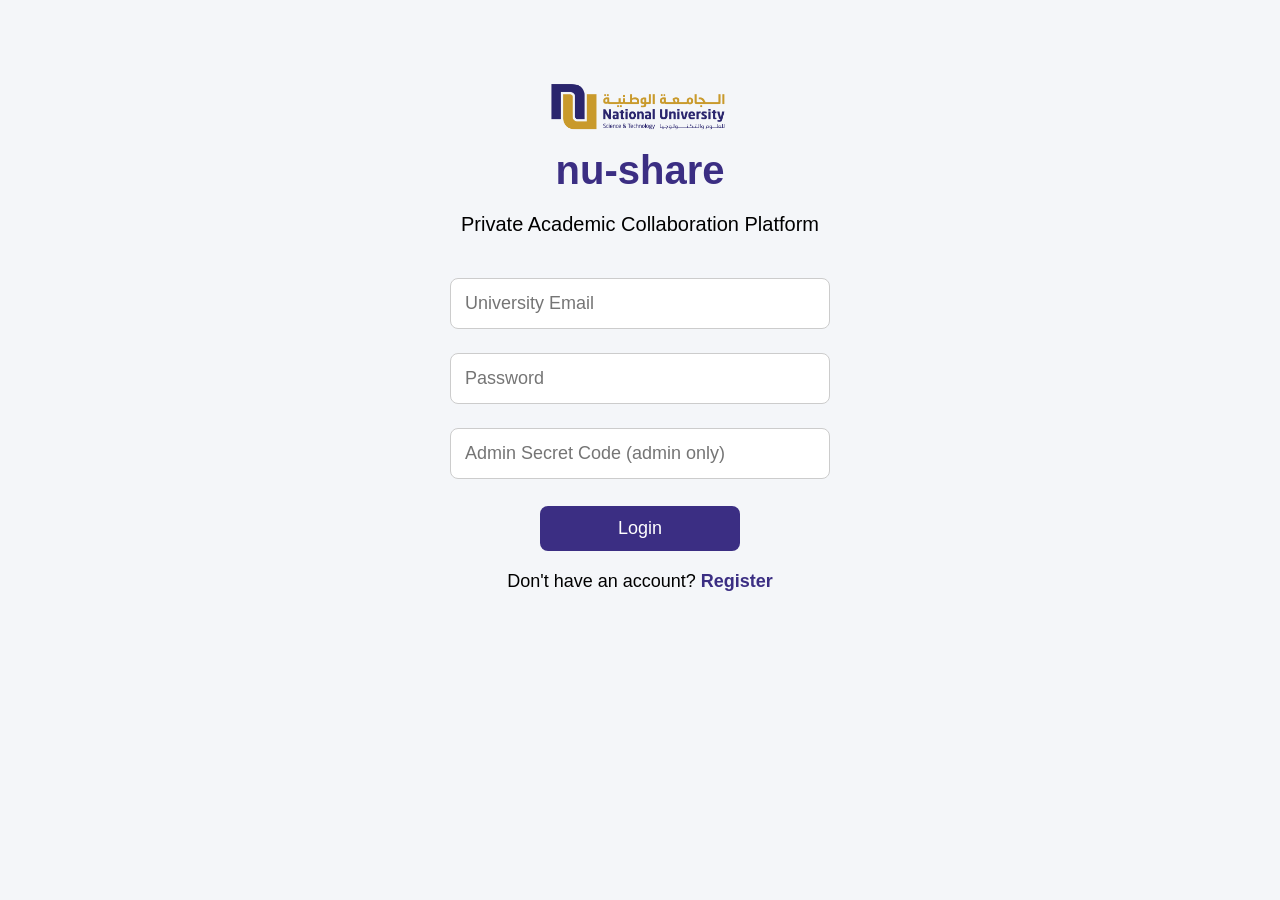
<file: profile.html>
<!DOCTYPE html>
<html lang="en">
<head>
<meta charset="UTF-8">
<meta name="viewport" content="width=device-width, initial-scale=1.0">
<title>Profile</title>
<link rel="stylesheet" href="style.css">
</head>
<body onload="initProfile(); loadTheme(); loadNotif();">

<div class="topbar">
    <div class="left-side">
        <div class="profile">
            <img src="images/profile.png" class="avatar" alt="User">
            <div class="user-info">
                <div id="username"></div>
                <div id="role"></div>
            </div>
        </div>
        <div class="notif" onclick="go('notifications.html')">🔔 <span id="notifCount">0</span></div>
    </div>

    <div class="center-logo">
        <img src="images/nulogo.png" class="logo" alt="NU Logo">
    </div>

    <div class="right-side">
        <button class="logout-btn" type="button" onclick="logout()">🚪 Logout</button>
    </div>
</div>

<div class="container">
    <h2>👤 My Profile</h2>

    <div class="profile-card">
        <p id="name"></p>
        <p id="roleText"></p>
        <p id="posts"></p>
        <p id="likes"></p>
    </div>
</div>

<div class="bottom-nav">
    <a href="index.html">🏠<span>Home</span></a>
    <a href="needhelp.html">📚<span>Help</span></a>
    <a href="NU-Share.html">🎒<span>Items</span></a>
    <a href="communities.html">💬<span>Chat</span></a>
    <a href="profile.html">👤<span>Profile</span></a>
</div>

<script src="script.js"></script>
<script>
function initProfile() {
    let user = requireUser();
    if (!user) return;

    document.getElementById("username").innerText = user.name;
    document.getElementById("role").innerText = user.role;
    document.getElementById("name").innerText = "Name: " + user.name;
    document.getElementById("roleText").innerText = "Role: " + user.role;

    let posts = JSON.parse(localStorage.getItem("posts")) || [];
    let myPosts = posts.filter(function(p) {
        return p.user === user.name;
    });

    let likes = 0;
    myPosts.forEach(function(p) {
        likes += p.likes || 0;
    });

    document.getElementById("posts").innerText = "Posts: " + myPosts.length;
    document.getElementById("likes").innerText = "Total Likes: " + likes;
}
</script>
</body>
</html>
</file>
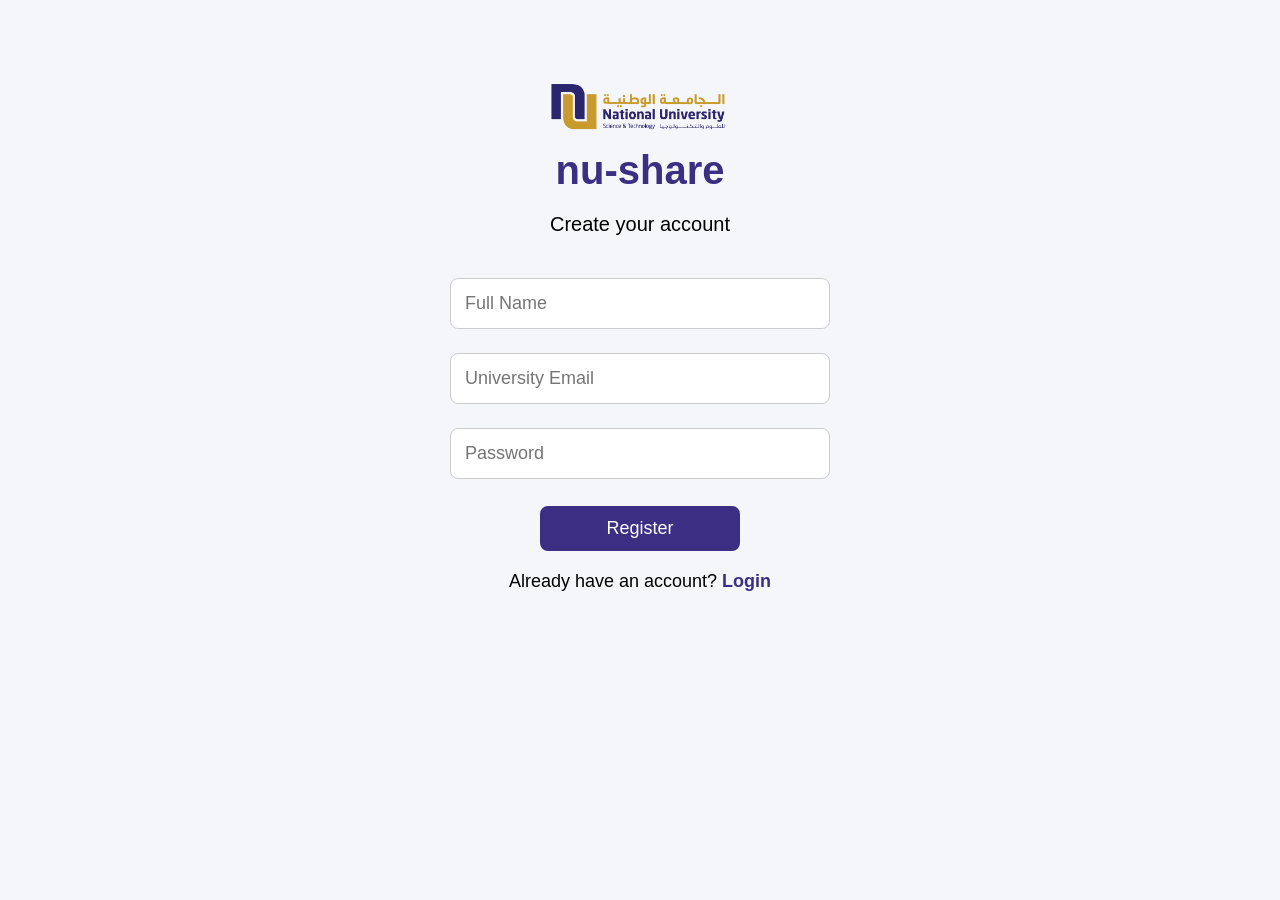
<file: register.html>
<!DOCTYPE html>
<html lang="en">
<head>
<meta charset="UTF-8">
<meta name="viewport" content="width=device-width, initial-scale=1.0">
<title>NU-Share Register</title>
<meta name="apple-mobile-web-app-capable" content="yes">
<meta name="apple-mobile-web-app-title" content="NU Share">
<link rel="apple-touch-icon" href="images/icon.png">
<link rel="stylesheet" href="auth.css">
</head>
<body>

<div class="container">
    <img src="images/nulogo.png" class="logo" alt="Logo">

    <h1 class="title">nu-share</h1>
    <p class="subtitle">Create your account</p>

    <div class="form-box">
        <input type="text" id="name" placeholder="Full Name">
        <input type="email" id="email" placeholder="University Email">
        <input type="password" id="password" placeholder="Password">

        <!-- student only -->
        <input type="hidden" id="role" value="student">

        <button type="button" onclick="register()">Register</button>
    </div>

    <p class="register">
        Already have an account?
        <a href="login.html">Login</a>
    </p>
</div>

<script src="script.js"></script>
</body>
</html>
</file>
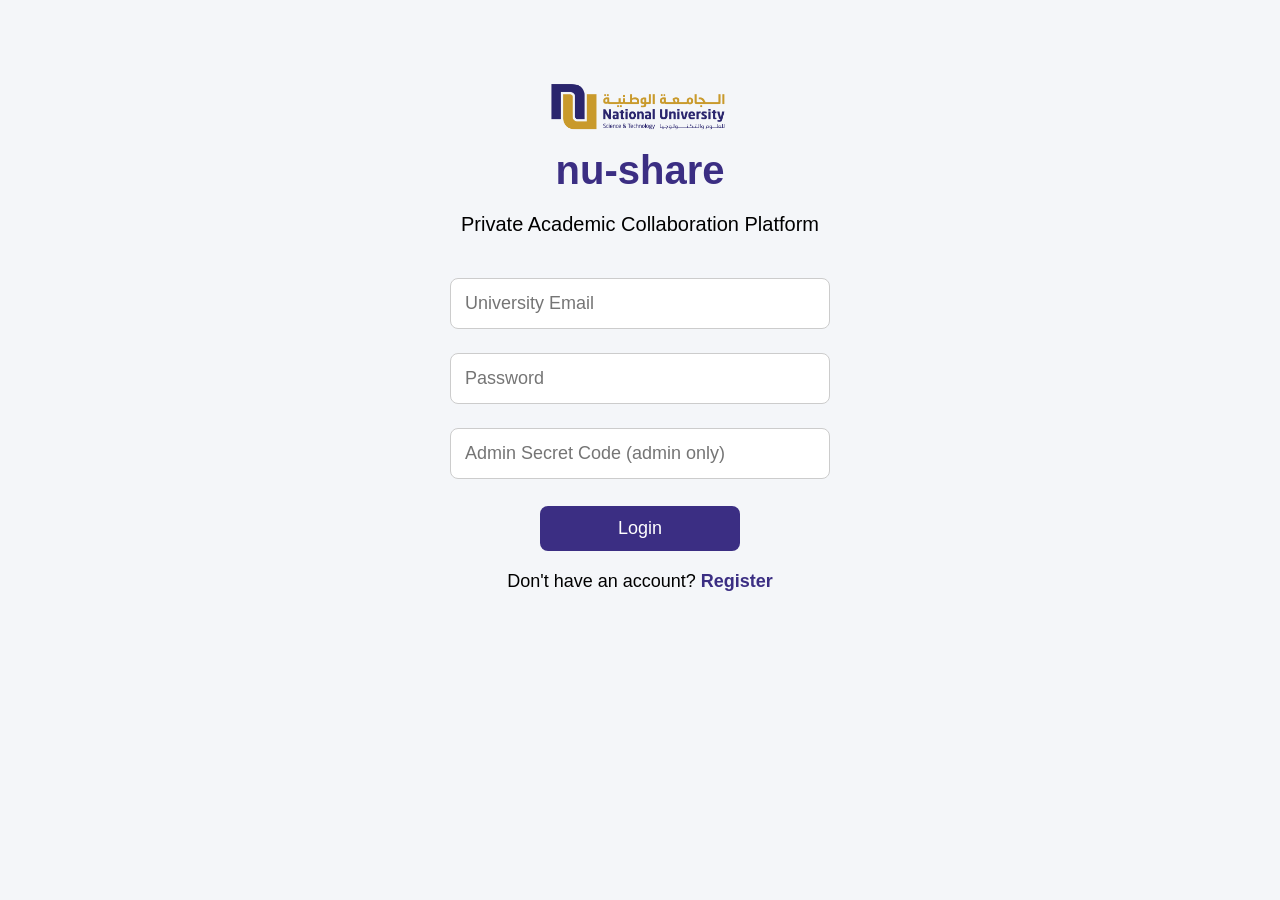
<file: seniors.html>
<!DOCTYPE html>
<html lang="en">
<head>
<meta charset="UTF-8">
<meta name="viewport" content="width=device-width, initial-scale=1.0">
<title>Senior Students</title>
<link rel="stylesheet" href="style.css">
</head>
<body onload="initUser(); loadNotif();">

<div class="topbar">
    <div class="left-side">
        <div class="profile">
            <img src="images/profile.png" class="avatar" alt="User Avatar">
            <div class="user-info">
                <div id="username"></div>
                <div id="role"></div>
            </div>
        </div>
        <div class="notif" onclick="go('notifications.html')">🔔 <span id="notifCount">0</span></div>
    </div>

    <div class="center-logo">
        <img src="images/nulogo.png" class="logo" alt="NU Logo">
    </div>

    <div class="right-side">
        <button class="logout-btn" type="button" onclick="logout()">🚪 Logout</button>
    </div>
</div>

<div class="container">
    <h2>🎓 Senior Students Advice</h2>

    <div class="card">
        <div class="profile">
            <img src="images/profile.png" class="avatar" alt="Ahmed">
            <div>
                <div><b>Ahmed Ali</b></div>
                <div class="meta">Computer Science</div>
            </div>
        </div>
        <p>Focus on understanding concepts, not memorizing. Practice coding every day.</p>
    </div>

    <div class="card">
        <div class="profile">
            <img src="images/profile.png" class="avatar" alt="Sara">
            <div>
                <div><b>Sara Khalid</b></div>
                <div class="meta">ITMB</div>
            </div>
        </div>
        <p>Manage your time well and don’t leave assignments to the last minute.</p>
    </div>

    <div class="card">
        <div class="profile">
            <img src="images/profile.png" class="avatar" alt="Mohammed">
            <div>
                <div><b>Mohammed Said</b></div>
                <div class="meta">Engineering</div>
            </div>
        </div>
        <p>Join study groups, they really help you understand difficult subjects faster.</p>
    </div>
</div>

<div class="bottom-nav">
    <a href="index.html">🏠<span>Home</span></a>
    <a href="needhelp.html">📚<span>Help</span></a>
    <a href="NU-Share.html">🎒<span>Items</span></a>
    <a href="communities.html">💬<span>Chat</span></a>
    <a href="profile.html">👤<span>Profile</span></a>
</div>

<script src="script.js"></script>
</body>
</html>
</file>
<file: style.css>
* {
    box-sizing: border-box;
}

body {
    margin: 0;
    font-family: Arial, sans-serif;
    background: linear-gradient(to bottom, #1e90ff, #0b2e6b);
    color: white;
    min-height: 100vh;
    text-align: center;
    transition: background 0.3s ease, color 0.3s ease;
}

/* ===== CONTAINER ===== */
.container {
    width: 100%;
    max-width: 800px;
    margin: 110px auto 95px;
    padding: 16px;
}

.logo {
    width: 100px;
    height: 100;
}
.small {
    font-size: 16px;
    margin-bottom: 20px;
    opacity: 0.95;
}

/* ===== TOPBAR ===== */
.topbar {
    position: fixed;
    top: 10px;
    left: 10px;
    right: 10px;
    display: flex;
    justify-content: space-between;
    align-items: center;
    background: rgba(255,255,255,0.16);
    padding: 10px 14px;
    border-radius: 16px;
    backdrop-filter: blur(12px);
    z-index: 999;
    box-shadow: 0 6px 18px rgba(0,0,0,0.15);
}

.left-side,
.right-side {
    display: flex;
    align-items: center;
    gap: 10px;
    flex: 1;
}

.right-side {
    justify-content: flex-end;
}

.center-logo {
    flex: 1;
    display: flex;
    justify-content: center;
}

.profile {
    display: flex;
    align-items: center;
    gap: 8px;
}

.avatar {
    width: 38px;
    height: 38px;
    border-radius: 50%;
    object-fit: cover;
}

.user-info {
    font-size: 12px;
    text-align: left;
    line-height: 1.3;
}

#username {
    font-weight: bold;
}

#role {
    font-size: 11px;
    opacity: 0.85;
}

.logout-btn,
.dark-btn {
    padding: 8px 12px;
    border-radius: 10px;
    border: none;
    color: white;
    cursor: pointer;
    font-size: 14px;
}

.logout-btn {
    background: #ff4d4d;
}

.dark-btn {
    background: #3b2e83;
}

/* ===== NOTIFICATION ===== */
.notif {
    position: relative;
    cursor: pointer;
    font-size: 18px;
}

#notifCount {
    position: absolute;
    top: -6px;
    right: -10px;
    background: red;
    color: white;
    font-size: 10px;
    padding: 2px 6px;
    border-radius: 50%;
}

/* ===== FORM / BOX ===== */
.box,
.form-section {
    background: rgba(255,255,255,0.12);
    padding: 16px;
    border-radius: 16px;
    backdrop-filter: blur(10px);
    margin-bottom: 20px;
}

input,
select,
textarea {
    width: 100%;
    margin: 10px 0;
    padding: 13px;
    font-size: 15px;
    border-radius: 12px;
    border: none;
    outline: none;
}

button {
    padding: 10px 14px;
    font-size: 15px;
    background: #0b2e6b;
    color: white;
    border: none;
    border-radius: 12px;
    cursor: pointer;
}

button:hover {
    background: #08224f;
}

/* ===== CARD / SECTION ===== */
.card,
.post,
.item,
.group,
.msg,
.knowledge-item,
.profile-card,
.location-card,
.announcement-card,
.notify-card {
    background: rgba(255,255,255,0.18);
    padding: 16px;
    margin: 15px 0;
    border-radius: 18px;
    backdrop-filter: blur(12px);
    text-align: left;
    box-shadow: 0 6px 14px rgba(0,0,0,0.12);
}

.card {
    cursor: pointer;
    font-weight: bold;
    text-align: center;
}

.card:hover,
.group:hover {
    transform: translateY(-3px);
    transition: 0.25s;
}

/* ===== ACTIONS ===== */
.actions {
    display: flex;
    flex-wrap: wrap;
    gap: 8px;
    margin-top: 12px;
}

.like {
    background: #ffcc00;
    color: black;
}

.delete-btn {
    background: #ff4d4d;
    color: white;
}

.reserve {
    background: #00c896;
}

.cancel {
    background: #ffb84d;
}

/* ===== META ===== */
.meta,
.time {
    font-size: 12px;
    opacity: 0.85;
    line-height: 1.5;
}

.file-link {
    color: yellow;
    text-decoration: none;
    font-weight: bold;
}

/* ===== GRID ===== */
.grid {
    display: grid;
    grid-template-columns: repeat(2, 1fr);
    gap: 15px;
}

.item-img {
    width: 100%;
    height: 160px;
    object-fit: cover;
    border-radius: 12px;
}

.available {
    color: #7dffd8;
    font-weight: bold;
    margin-top: 8px;
}

.reserved {
    color: #ffd166;
    font-weight: bold;
    margin-top: 8px;
}

/* ===== TAGS ===== */
.tag {
    display: inline-block;
    padding: 5px 9px;
    border-radius: 8px;
    font-size: 12px;
    font-weight: bold;
    margin-bottom: 8px;
}

.exam {
    background: #ff4d4d;
}

.event {
    background: #4dd2ff;
    color: #08304c;
}

.important {
    background: #ffd11a;
    color: black;
}

.empty-msg {
    background: rgba(255,255,255,0.12);
    padding: 18px;
    border-radius: 14px;
    text-align: center;
    margin-top: 15px;
}

/* ===== BOTTOM NAV ===== */
.bottom-nav {
    position: fixed;
    bottom: 0;
    width: 100%;
    display: flex;
    justify-content: space-around;
    background: rgba(255,255,255,0.16);
    backdrop-filter: blur(14px);
    padding: 10px 0 12px;
    z-index: 999;
    box-shadow: 0 -4px 12px rgba(0,0,0,0.12);
}

.bottom-nav a {
    color: white;
    text-decoration: none;
    font-size: 18px;
    text-align: center;
    flex: 1;
}

.bottom-nav span {
    font-size: 10px;
    display: block;
    margin-top: 3px;
    opacity: 0.95;
}

/* ===== CHAT ===== */
.chat-input-bar {
    position: fixed;
    bottom: 60px;
    width: 100%;
    display: flex;
    gap: 8px;
    padding: 10px;
    background: rgba(11, 46, 107, 0.92);
    backdrop-filter: blur(10px);
}

.chat-input-bar input {
    margin: 0;
}

/* ===== POPUP ===== */
#popup {
    position: fixed;
    top: 0;
    left: 0;
    right: 0;
    bottom: 0;
    background: rgba(0,0,0,0.9);
    display: none;
    justify-content: center;
    align-items: center;
    z-index: 2000;
}

#popup img {
    max-width: 90%;
    max-height: 90%;
    border-radius: 10px;
}

#preview {
    width: 100%;
    display: none;
    margin-top: 10px;
    border-radius: 10px;
}

/* ===== ALERT NOTIFY ===== */
.notify {
    position: fixed;
    top: 84px;
    left: 50%;
    transform: translateX(-50%);
    background: white;
    color: black;
    padding: 10px 15px;
    border-radius: 10px;
    display: none;
    z-index: 1500;
}

/* ===== DARK MODE ===== */
.dark-btn {
    background: #3b2e83;
    padding: 8px 12px;
    border-radius: 10px;
    border: none;
    color: white;
    cursor: pointer;
}

body.dark {
    background: linear-gradient(to bottom, #0a1028, #050816);
    color: #f2f4ff;
}

body.dark .topbar,
body.dark .bottom-nav,
body.dark .box,
body.dark .form-section,
body.dark .card,
body.dark .post,
body.dark .item,
body.dark .group,
body.dark .msg,
body.dark .knowledge-item,
body.dark .profile-card,
body.dark .location-card,
body.dark .announcement-card,
body.dark .notify-card,
body.dark .empty-msg {
    background: rgba(255,255,255,0.08);
}

body.dark input,
body.dark select,
body.dark textarea {
    background: rgba(255,255,255,0.12);
    color: white;
}

body.dark input::placeholder,
body.dark textarea::placeholder {
    color: rgba(255,255,255,0.75);
}

body.dark .chat-input-bar {
    background: rgba(5, 8, 22, 0.92);
}

/* ===== IPHONE / MOBILE ===== */
@media (max-width: 768px) {
    .topbar {
        flex-direction: column;
        gap: 10px;
        padding: 12px;
    }

    .left-side,
    .right-side,
    .center-logo {
        width: 100%;
        justify-content: center;
        flex-wrap: wrap;
    }

    .user-info {
        text-align: center;
    }

    .container {
        margin-top: 185px;
        margin-bottom: 95px;
        padding: 12px;
    }

    .grid {
        grid-template-columns: 1fr;
    }

    .card,
    .post,
    .item,
    .knowledge-item,
    .announcement-card,
    .profile-card,
    .location-card,
    .notify-card,
    .msg {
        padding: 14px;
        border-radius: 16px;
    }

    .chat-input-bar {
        bottom: 68px;
        padding: 8px;
    }

    h1, h2 {
        font-size: 24px;
    }

    .small {
        font-size: 15px;
    }

    .bottom-nav a {
        font-size: 16px;
    }
}
.title-box {
    display: flex;
    align-items: center;
    justify-content: center;
    gap: 10px;
    margin-bottom: 10px;
}

.title-logo {
    width: 40px;
    height: 40px;
    object-fit: contain;
}
</file>
<file: auth.css>
body {
    margin: 0;
    font-family: Arial, sans-serif;
    background: #f4f6f9;
    text-align: center;
}

.container {
    margin-top: 80px;
}

.logo {
    width: 180px;
    height: auto;
}
.title {
    color: #3b2e83;
    font-size: 40px;
    margin: 10px 0;
}

.subtitle {
    font-size: 20px;
    margin-bottom: 30px;
}

.form-box {
    display: flex;
    flex-direction: column;
    align-items: center;
}

input, select {
    width: 350px;
    margin: 12px 0;
    padding: 14px;
    font-size: 18px;
    border-radius: 8px;
    border: 1px solid #ccc;
}

button {
    width: 200px;
    margin-top: 15px;
    padding: 12px;
    font-size: 18px;
    background: #3b2e83;
    color: white;
    border: none;
    border-radius: 8px;
    cursor: pointer;
}

button:hover {
    background: #2c2263;
}

.register {
    margin-top: 20px;
    font-size: 18px;
}

.register a {
    color: #3b2e83;
    text-decoration: none;
    font-weight: bold;
}

@media (max-width: 500px) {
    input, select {
        width: 90%;
        font-size: 16px;
    }

    button {
        width: 180px;
        font-size: 16px;
    }

    .title {
        font-size: 32px;
    }

    .subtitle {
        font-size: 17px;
    }
}
</file>
